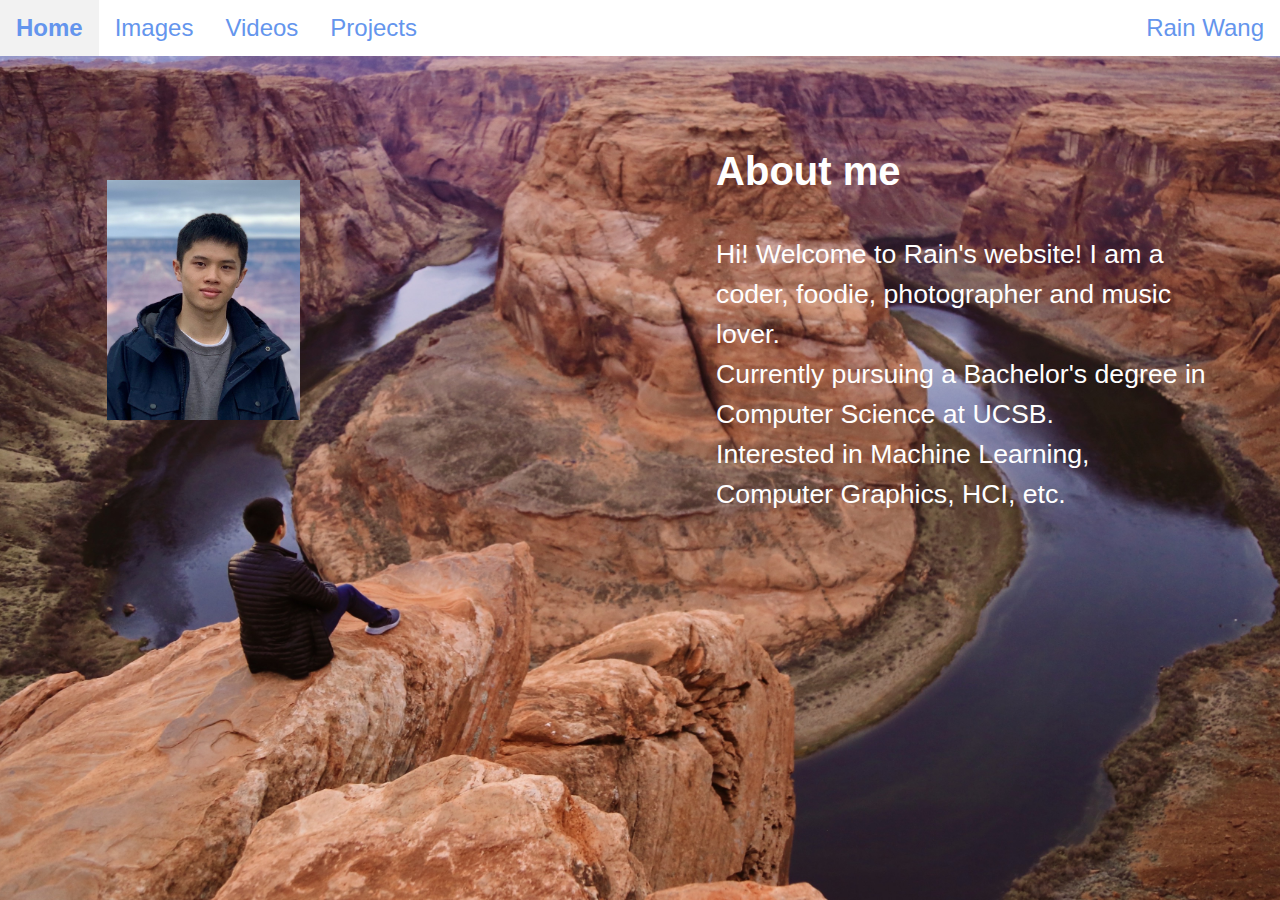
<file: index.html>
<!DOCTYPE html>
<html>
  <head>
    <link rel="stylesheet" type="text/css" href="style.css">
    <script src="https://ajax.googleapis.com/ajax/libs/jquery/3.4.1/jquery.min.js"></script>
    <script src="script.js"></script>
    <title>Rain Wang</title>
  </head>
  <body>
    <div class="navigation-bar">
      <div class="nav-1">
        <a class="active" style="text-decoration:none; color: cornflowerblue;" href="index.html">Home</a>
      </div>
      <div class="nav-1">
        <a style="text-decoration:none; color: cornflowerblue;" href="images.html">Images</a>
      </div>
      <div class="nav-1">
        <a style="text-decoration:none; color: cornflowerblue;" href="videos.html">Videos</a>
      </div>
      <div class="nav-1">
        <a style="text-decoration:none; color: cornflowerblue;" href="project.html">Projects</a>
      </div>
      <div class="navigation-bar-right">
        Rain Wang
      </div>
    </div>
    <div class="image">
      <div class="horizontal">
        <div class="leftHori">
          <img src="images/IMG_1689.jpg" style="height: 180pt; margin-left: 80pt;">
        </div>
        <div class="rightHori">
          <h2>About me</h2>
          <p>Hi! Welcome to Rain's website!
          I am a coder, foodie, photographer and music lover.<br>
          Currently pursuing a Bachelor's degree in Computer Science at UCSB.<br>
          Interested in Machine Learning, Computer Graphics, HCI, etc.
          </p>
        </div>
      </div>
    </div>

    <script text="text/javascript">
      var mybutton = document.getElementById("myBtn");
      offset = 20;
      body = document.body;
      docElement = document.documentElement;
      // var docHeight;
      var docHeight = Math.min(body.scrollHeight, body.offsetHeight, docElement.clientHeight, docElement.scrollHeight, docElement.offsetHeight);
      if(docHeight!= 'undefined'){
        offset = docHeight/4;
      }

      // When the user scrolls down 20px from the top of the document, show the button
      window.onscroll = function() {scrollFunction()};

      function scrollFunction() {
        if (document.body.scrollTop > offset || document.documentElement.scrollTop > offset) {
          mybutton.style.display = "block";
        } else {
          mybutton.style.display = "none";
        }
      }

      // When the user clicks on the button, scroll to the top of the document
      function topFunction() {
        document.body.scrollTop = 0; // For Safari
        document.documentElement.scrollTop = 0; // For Chrome, Firefox, IE and Opera
      }
    </script>
  </body>

</html>
</file>
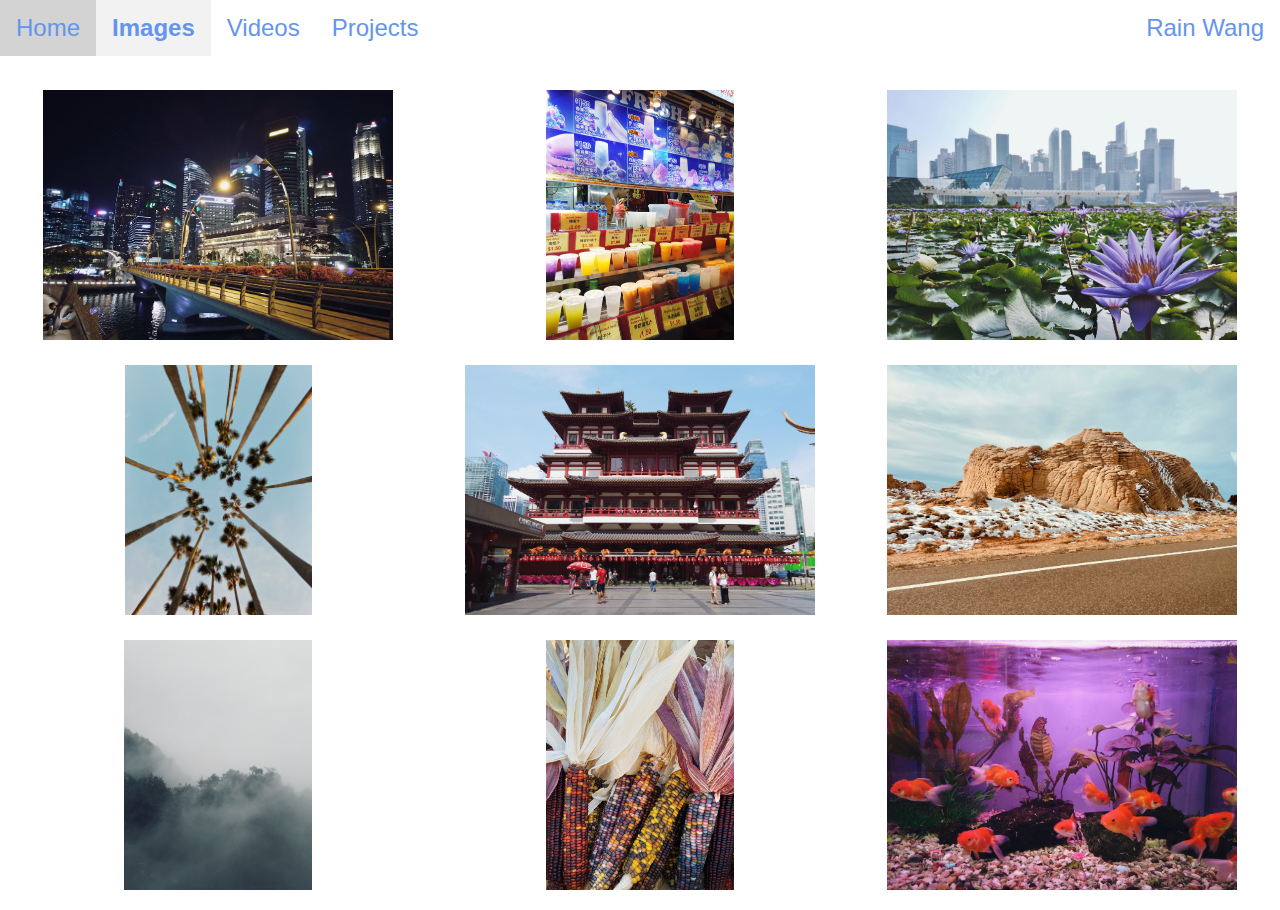
<file: images.html>
<!DOCTYPE html>
<html>
  <head>
    <meta name="viewport" content="width=device-width, initial-scale=1">
    <link rel="stylesheet" type="text/css" href="style.css">
    <script src="https://ajax.googleapis.com/ajax/libs/jquery/3.4.1/jquery.min.js"></script>
    <script src="script.js"></script>
    <title>Images</title>
  </head>
  <body>
    <button onclick="topFunction()" id="myBtn" title="Go to top">Top</button>

    <div class="navigation-bar">
      <div class="nav-1">
        <a style="text-decoration:none; color: cornflowerblue;" href="index.html">Home</a>
      </div>
      <div class="nav-1">
        <a class="active" style="text-decoration:none; color: cornflowerblue;" href="images.html">Images</a>
      </div>
      <div class="nav-1">
        <a style="text-decoration:none; color: cornflowerblue;" href="videos.html">Videos</a>
      </div>
      <div class="nav-1">
        <a style="text-decoration:none; color: cornflowerblue;" href="project.html">Projects</a>
      </div>
      <div class="navigation-bar-right">
        Rain Wang
      </div>
    </div>
    <div class="white-space"></div>
    <div class="image-grid">
      <div>
        <img src="images/gallery1.jpg" style="height: 250px;" onclick="openModal();currentSlide(1)" class="center grid-part-landscape">
      </div>
      <div>
        <img src="images/gallery2.jpg" style="height: 250px;" onclick="openModal();currentSlide(2)" class="center grid-part-portrait">
      </div>
      <div>
        <img src="images/gallery3.jpg" style="height: 250px;" onclick="openModal();currentSlide(3)" class="center grid-part-landscape">
      </div>
      <div>
        <img src="images/gallery4.jpg" style="height: 250px;" onclick="openModal();currentSlide(4)" class="center grid-part-portrait">
      </div>
      <div>
        <img src="images/gallery5.jpg" style="height: 250px;" onclick="openModal();currentSlide(5)" class="center grid-part-landscape">
      </div>
      <div>
        <img src="images/gallery6.jpg" style="height: 250px;" onclick="openModal();currentSlide(6)" class="center grid-part-landscape">
      </div>
      <div>
        <img src="images/gallery7.jpg" style="height: 250px;" onclick="openModal();currentSlide(7)" class="center grid-part-portrait">
      </div>
      <div>
        <img src="images/gallery8.jpg" style="height: 250px;" onclick="openModal();currentSlide(8)" class="center grid-part-portrait">
      </div>
      <div>
        <img src="images/gallery9.jpg" style="height: 250px;" onclick="openModal();currentSlide(9)" class="center grid-part-landscape">
      </div>
    </div>

    <div id="modal">
      <!-- <span class="close cursor" onclick="closeModal()">&times;</span> -->
      <div class="modal-content">
        <div class="mySlides" >
          <img src="images/gallery1.jpg" style="width:100%" >
        </div>

        <div class="mySlides">
          <img src="images/gallery2.jpg" style="height:100%" class="modal-content-portrait">
        </div>
    
        <div class="mySlides">
          <img src="images/gallery3.jpg" style="width: 100%;">
        </div>
    
        <div class="mySlides">
          <img src="images/gallery4.jpg" style="height:100%" class="modal-content-portrait">
        </div>

        <div class="mySlides">
          <img src="images/gallery5.jpg" style="width:100%">
        </div>

        <div class="mySlides">
          <img src="images/gallery6.jpg" style="width:100%">
        </div>

        <div class="mySlides">
          <img src="images/gallery7.jpg" style="height:100%" class="modal-content-portrait">
        </div>

        <div class="mySlides">
          <img src="images/gallery8.jpg" style="height:100%" class="modal-content-portrait">
        </div>

        <div class="mySlides">
          <img src="images/gallery9.jpg" style="width:100%">
        </div>
        <a class="prev" onclick="plusSlides(-1)">&#10094;</a>
        <a class="next" onclick="plusSlides(1)">&#10095;</a>

      </div>
    </div>
    <!-- <button onclick="topFunction()" id="myBtn" title="Go to top">Top</button> -->

    <script type="text/javascript">
      const yy = document.getElementById('modal');
      yy.addEventListener("click", e=>{ 
        
        console.log(e.target);
        console.log(document.getElementsByClassName("modal-content"));
        if (e.target.className == "modal-content" ){
          console.log("Close");
          document.getElementById("modal").style.display = "none";
        } else{
          console.log("Open");
          document.getElementById("modal").style.display = "block";
        }
      });

      var mybutton = document.getElementById("myBtn");
      offset = 20;
      body = document.body;
      docElement = document.documentElement;
      // var docHeight;
      var docHeight = Math.min(body.scrollHeight, body.offsetHeight, docElement.clientHeight, docElement.scrollHeight, docElement.offsetHeight);
      if(docHeight!= 'undefined'){
        offset = docHeight/4;
      }

      // When the user scrolls down 20px from the top of the document, show the button
      window.onscroll = function() {scrollFunction()};

      function scrollFunction() {
        if (document.body.scrollTop > offset || document.documentElement.scrollTop > offset) {
          mybutton.style.display = "block";
        } else {
          mybutton.style.display = "none";
        }
      }

      // When the user clicks on the button, scroll to the top of the document
      function topFunction() {
        document.body.scrollTop = 0; // For Safari
        document.documentElement.scrollTop = 0; // For Chrome, Firefox, IE and Opera
      }
    </script>

  </body>
</html>
</file>
<file: style.css>
body{
  height: 100%;
  margin: 0;
}

.horizontal{
  display: flex;
}

.leftHori{
  width: 60%;
  font-size: 20pt;
  margin-top: 20vh;
  /* float: left; */
}

.rightHori{
  width: 40%;
  margin-top: 12vh;
  margin-right: 50pt;
  width: 400pt;
  font-family: Arial, Helvetica, sans-serif;
  font-size: 20pt;
  color: white;
  line-height: 1.5;
}

.image {
  background: url("images/background.jpg");
  background-repeat: no-repeat;
  background-size: cover;
  background-position: center;
  height: 100vh;
  margin: 0;
}

.navigation-bar{
  width: 100vw;
  background-color: white;
  overflow: hidden;
  position: fixed;
  font-family: Arial, Helvetica, sans-serif;
  color: cornflowerblue;
  font-size: 18pt;
}

.nav-1 a{
  float: left;
  color: cornflowerblue;
  text-align: center;
  padding: 14px 16px;
  text-decoration: none;
  font-size: 18pt;
}

.nav-1 a:hover{
  background-color: lightgray;
}

.nav-1 a.active{
  font-weight: bold;
  background-color: #f2f2f2;
}

.navigation-bar-right {
  float: right;
  padding: 14px 16px;
}

.image-grid{
  padding: 15pt;
  display: grid;
  /* grid-template-columns: repeat(3, 1fr); */
  grid-template-columns: repeat( auto-fit, minmax(300px, 1fr) );
  /* grid-gap: 5em 1em; */
  grid-template-rows: 1fr;
  grid-gap: 25px;
}

.grid-part-portrait{
  height:100%;
  width: auto;
  max-height: 250px;
}

.grid-part-landscape {
  height: auto;
  width: 100%;
  max-width: 350px;
}

.center-landscape{
  vertical-align: middle;
  text-align: middle;
  align-items: center;
  width: 100%;
  height: 100%;
  display: flex;
  justify-content: center;
}

.white-space{
  height: 70px;
}

.center {
  display: table-cell;
  margin-left: auto;
  margin-right: auto;
}

.project{
  margin-left: 50pt;
  padding: 20pt;
  display: flex;
}

.project-left{
  float: left;
}

.project-right{
  width: 100%;
  margin-left: 25px;
  text-align: left;
  padding: 80px 0;
  font-family: Arial, Helvetica, sans-serif;
  color: black;
  font-size: 15pt;
  min-width: 100px;
}

.project-logo{
  width: 300px;
  max-height: 300px;
}

#modal {
  position: fixed;
  z-index: 1000;
  top: 0;
  margin: 0;
  width: 100%;
  height: 100%;
  background: rgba(0,0,0,0.8);
  display: none;
}

#lightbox {
  position: fixed;
  z-index: 1000;
  top: 0;
  margin: 0;
  width: 100%;
  height: 100%;
  background: rgba(0,0,0,0.8);
  display: none;
}

#lightbox.active {
  display: flex;
  justify-content: center;
  align-items: center;
}

/* Modal Content */
.modal-content {
  height: 100%;
  display: flex;
  justify-content: center;
  align-items: center;
  vertical-align: middle;
}

.modal-content-portrait{
  height:100%;
  width: auto;
  max-height: 80vh;
  display: table-cell;
  margin-left: auto;
  margin-right: auto;
}

/* .close {
  color: white;
  position: absolute;
  top: 10px;
  right: 25px;
  font-size: 35px;
  font-weight: bold;
}

.close:hover,
.close:focus {
  color: #999;
  text-decoration: none;
  cursor: pointer;
} */

.mySlides {
  max-width: 60vw;
	max-height: 90vh;
	padding: 5px;
	background-color: black;
	border: 2px solid white;
}

/* Next & previous buttons */
.prev,
.next {
  cursor: pointer;
  position: absolute;
  top: 50%;
  width: auto;
  padding: 16px;
  margin-top: -50px;
  color: white;
  font-weight: bold;
  font-size: 20px;
  transition: 0.6s ease;
  border-radius: 0 3px 3px 0;
  user-select: none;
  -webkit-user-select: none;
}

/* Position the "next button" to the right */
.prev {
  left: 0;
  border-radius: 3px 0 0 3px;
}

/* Position the "next button" to the right */
.next {
  right: 0;
  border-radius: 3px 0 0 3px;
}

/* On hover, add a black background color with a little bit see-through */
.prev:hover,
.next:hover {
  background-color: rgba(0, 0, 0, 0.8);
}

#myBtn {
  display: none;
  position: fixed;
  bottom: 20px;
  right: 30px;
  z-index: 99;
  font-size: 18px;
  border: none;
  outline: none;
  background-color: lightgray;
  color: white;
  cursor: pointer;
  padding: 15px;
  border-radius: 4px;
}

#myBtn:hover {
  background-color: #555; /* Add a dark-grey background on hover */
}
</file>
